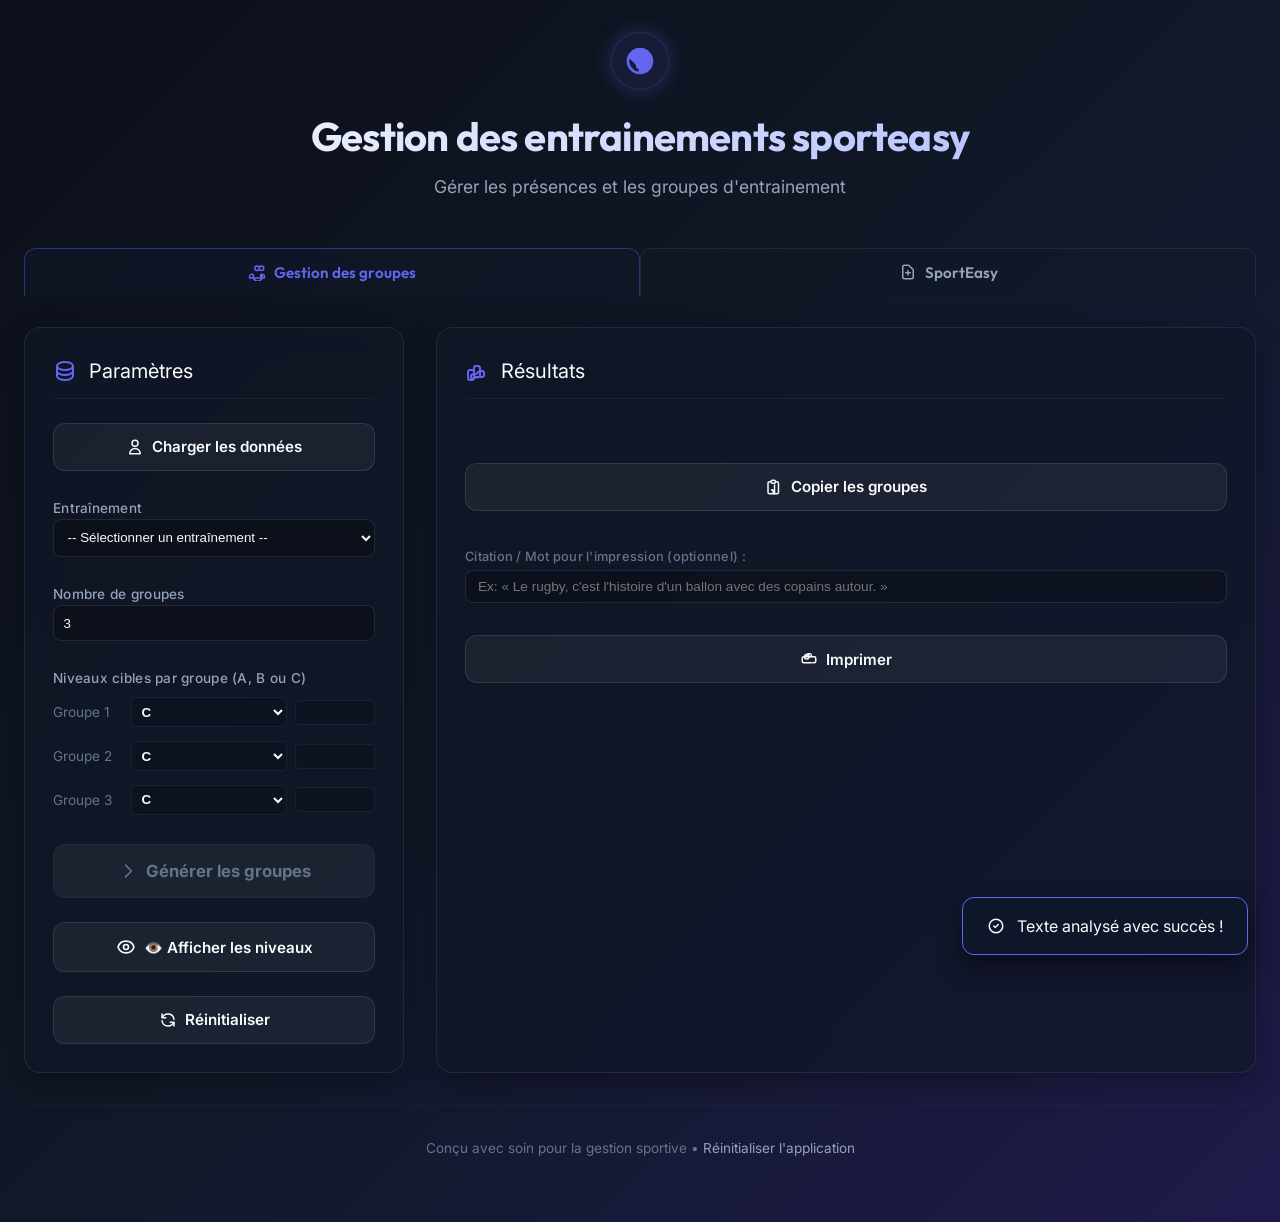
<file: index.html>
<!DOCTYPE html>
<html lang="fr">
<head>
    <meta charset="UTF-8">
    <meta name="viewport" content="width=device-width, initial-scale=1.0">
    <title>Gestion entrainements sporteasy</title>
    <!-- Google Fonts -->
    <link rel="preconnect" href="https://fonts.googleapis.com">
    <link rel="preconnect" href="https://fonts.gstatic.com" crossorigin>
    <link href="https://fonts.googleapis.com/css2?family=Inter:wght@300;400;500;600;700&family=Outfit:wght@400;500;600;700;800&display=swap" rel="stylesheet">
    <link rel="stylesheet" href="style.css">
    <!-- Google Identity Services -->
    <script src="https://accounts.google.com/gsi/client" async defer></script>
</head>
<body>

    <div class="container">
        
        <!-- Header -->
        <header>
            <div class="logo-area">
                <svg viewBox="0 0 24 24">
                    <path d="M12 2C6.48 2 2 6.48 2 12s4.48 10 10 10 10-4.48 10-10S17.52 2 12 2zm-1 17.93c-3.95-.49-7-3.85-7-7.93 0-.62.08-1.21.21-1.79L9 15v1c0 1.1.9 2 2 2v1.93zm6.9-2.54c-.26-.81-1.63-1.39-2.77-1.39h-1.3c-.88 0-1.77.5-2.3 1.3-.18.28-.36.75-.36 1.3h7.7c0-.55-.18-1.02-.36-1.3z"></path>
                </svg>
            </div>
            <h1>Gestion des entrainements sporteasy</h1>
            <div class="subtitle">Gérer les présences et les groupes d'entrainement</div>
        </header>

        <!-- Main Workspace -->
        <div class="tabs">
            <button type="button" class="tab-btn active" data-tab="tab-groups">
                <svg width="18" height="18" fill="none" stroke="currentColor" viewBox="0 0 24 24"><path stroke-linecap="round" stroke-linejoin="round" stroke-width="2" d="M17 20h5v-2a3 3 0 00-5.356-1.857M17 20H7m10 0v-2c0-.656-.126-1.283-.356-1.857M7 20H2v-2a3 3 0 015.356-1.857M7 20v-2c0-.656.126-1.283.356-1.857m0 0a6 6 0 1011.288 0M15 7a3 3 0 11-6 0 3 3 0 016 0zm6 0a3 3 0 11-6 0 3 3 0 016 0z"></path></svg>
                Gestion des groupes
            </button>
            <button type="button" class="tab-btn" data-tab="tab-sporteasy">
                <svg width="18" height="18" fill="none" stroke="currentColor" viewBox="0 0 24 24"><path stroke-linecap="round" stroke-linejoin="round" stroke-width="2" d="M9 13h6m-3-3v6m5 5H7a2 2 0 01-2-2V5a2 2 0 012-2h5.586a1 1 0 01.707.293l5.414 5.414a1 1 0 01.293.707V19a2 2 0 01-2 2z"></path></svg>
                SportEasy
            </button>
        </div>

        <div class="workspace">
            
            <!-- Tab Groups content -->
            <div class="tab-panel active" id="tab-groups">
                <div class="panel">
                    <div class="panel-title">
                        <svg fill="none" stroke="currentColor" viewBox="0 0 24 24" xmlns="http://www.w3.org/2000/svg">
                            <path stroke-linecap="round" stroke-linejoin="round" stroke-width="2" d="M4 7v10c0 2.21 3.582 4 8 4s8-1.79 8-4V7M4 7c0 2.21 3.582 4 8 4s8-1.79 8-4M4 7c0-2.21 3.582-4 8-4s8 1.79 8 4m0 5c0 2.21-3.582 4-8 4s-8-1.79-8-4m0-5c0-2.21 3.582-4 8-4s8 1.79 8 4m0 5c0 2.21-3.582 4-8 4s-8-1.79-8-4"></path>
                        </svg>
                        Paramètres
                    </div>

                    <div style="display: flex; flex-direction: column; gap: 1.5rem;">
                        <button type="button" class="btn-secondary" id="btnConnectSheets" style="width: 100%;">
                            <svg width="18" height="18" fill="none" stroke="currentColor" viewBox="0 0 24 24" xmlns="http://www.w3.org/2000/svg">
                                <path stroke-linecap="round" stroke-linejoin="round" stroke-width="2" d="M16 7a4 4 0 11-8 0 4 4 0 018 0zM12 14a7 7 0 00-7 7h14a7 7 0 00-7-7z"></path>
                            </svg>
                            Charger les données
                        </button>

                        <div>
                            <label for="trainingSelect">Entraînement</label>
                            <select id="trainingSelect" style="width: 100%; background: rgba(0,0,0,0.25); border: 1px solid rgba(255,255,255,0.1); border-radius: var(--radius-sm); padding: 0.6rem; color: inherit; cursor: pointer;">
                                <option value="">-- Sélectionner un entraînement --</option>
                            </select>
                        </div>

                        <div>
                            <label>Nombre de groupes</label>
                            <input type="number" id="groupCount" min="2" max="10" value="3" style="width: 100%; background: rgba(0,0,0,0.25); border: 1px solid rgba(255,255,255,0.1); border-radius: var(--radius-sm); padding: 0.6rem; color: inherit;">
                        </div>

                        <div>
                            <label>Niveaux cibles par groupe (A, B ou C)</label>
                            <div id="targetLevels" style="display: flex; flex-direction: column; gap: 0.5rem; margin-top: 0.5rem;"></div>
                        </div>

                        <button type="button" class="btn-export" id="btnGenerateGroups" style="width: 100%;" disabled>
                            <svg width="20" height="20" fill="none" stroke="currentColor" viewBox="0 0 24 24" xmlns="http://www.w3.org/2000/svg">
                                <path stroke-linecap="round" stroke-linejoin="round" stroke-width="2" d="M9 5l7 7-7 7"></path>
                            </svg>
                            Générer les groupes
                        </button>

                        <button type="button" class="btn-secondary" id="btnToggleLevels" style="width: 100%;" disabled>
                            <svg width="20" height="20" fill="none" stroke="currentColor" viewBox="0 0 24 24" xmlns="http://www.w3.org/2000/svg">
                                <path stroke-linecap="round" stroke-linejoin="round" stroke-width="2" d="M15 12a3 3 0 11-6 0 3 3 0 016 0z"></path>
                                <path stroke-linecap="round" stroke-linejoin="round" stroke-width="2" d="M2.458 12C3.732 7.943 7.523 5 12 5c4.478 0 8.268 2.943 9.542 7-1.274 4.057-5.064 7-9.542 7-4.477 0-8.268-2.943-9.542-7z"></path>
                            </svg>
                            👁️ Afficher les niveaux
                        </button>

                        <button type="button" class="btn-secondary" id="btnReset" style="width: 100%;">
                            <svg width="18" height="18" fill="none" stroke="currentColor" viewBox="0 0 24 24" xmlns="http://www.w3.org/2000/svg">
                                <path stroke-linecap="round" stroke-linejoin="round" stroke-width="2" d="M4 4v5h.582m15.356 2A8.001 8.001 0 004.582 9m0 0H9m11 11v-5h-.581m0 0a8.003 8.003 0 01-15.357-2m15.357 2H15"></path>
                            </svg>
                            Réinitialiser
                        </button>
                    </div>
                </div>

                <div class="panel">
                    <div class="panel-title">
                        <svg fill="none" stroke="currentColor" viewBox="0 0 24 24" xmlns="http://www.w3.org/2000/svg">
                            <path stroke-linecap="round" stroke-linejoin="round" stroke-width="2" d="M9 19v-6a2 2 0 00-2-2H5a2 2 0 00-2 2v6a2 2 0 002 2h2a2 2 0 002-2zm0 0V9a2 2 0 012-2h2a2 2 0 012 2v9m-6 0h6m0 0h2a2 2 0 002-2v-2c0-1.105-.895-2-2-2h-2.5a1 1 0 00-.823.387l-1.964 2.36a1 1 0 01-.823.387h-2.964a2 2 0 00-2 2v1a1 1 0 001 1z"></path>
                        </svg>
                        Résultats
                    </div>
                    
                    <div id="groupsOutput"></div>
                    <button type="button" class="btn-secondary" id="btnCopyGroups" style="width: 100%; margin-top: 1rem;" disabled>
                        <svg width="18" height="18" fill="none" stroke="currentColor" viewBox="0 0 24 24"><path stroke-linecap="round" stroke-linejoin="round" stroke-width="2" d="M8 5H6a2 2 0 00-2 2v12a2 2 0 002 2h10a2 2 0 002-2v-1M8 5a2 2 0 002 2h2a2 2 0 002-2M8 5a2 2 0 012-2h2a2 2 0 012 2m0 0h2a2 2 0 012 2v12a2 2 0 01-2 2h-2.586a1 1 0 00-.707.293m0-12v12a2 2 0 01-2-2v-2.5a1 1 0 00-1-1H9.414a1 1 0 00-.707.293"></path></svg>
                        Copier les groupes
                    </button>
                    <div style="margin-top: 0.75rem;">
                        <label for="printQuote" style="font-size: 0.8rem; color: var(--text-muted); display: block; margin-bottom: 0.25rem;">Citation / Mot pour l'impression (optionnel) :</label>
                        <input type="text" id="printQuote" placeholder="Ex: « Le rugby, c'est l'histoire d'un ballon avec des copains autour. »" style="width: 100%; background: rgba(0,0,0,0.25); border: 1px solid rgba(255,255,255,0.1); border-radius: var(--radius-sm); padding: 0.5rem 0.75rem; color: inherit; font-size: 0.85rem;">
                    </div>
                    <button type="button" class="btn-secondary" id="btnPrintGroups" style="width: 100%; margin-top: 0.5rem;" disabled>
                        <svg width="18" height="18" fill="none" stroke="currentColor" viewBox="0 0 24 24"><path stroke-linecap="round" stroke-linejoin="round" stroke-width="2" d="M17 17h2a2 2 0 002-2v-4a2 2 0 00-2-2H5a2 2 0 00-2 2v4a2 2 0 002 2h2m0 0h8M9 9V7a2 2 0 012-2h2a2 2 0 012 2v2m-3 0a3 3 0 11-6 0 3 3 0 016 0z"></path></svg>
                        Imprimer
                    </button>
                </div>
            </div>

            <!-- Tab: SportEasy -->
            <div class="tab-panel" id="tab-sporteasy">
            
            <!-- Left panel: Saisie / Input -->
            <div class="panel">
                <div class="panel-title">
                    <svg fill="none" stroke="currentColor" viewBox="0 0 24 24" xmlns="http://www.w3.org/2000/svg">
                        <path stroke-linecap="round" stroke-linejoin="round" stroke-width="2" d="M9 13h6m-3-3v6m5 5H7a2 2 0 01-2-2V5a2 2 0 012-2h5.586a1 1 0 01.707.293l5.414 5.414a1 1 0 01.293.707V19a2 2 0 01-2 2z"></path>
                    </svg>
                    Source des données
                </div>

                <!-- Manual text area -->
                <div class="textarea-container">
                    <label for="rawTextInput">Coller la liste brute sporteasy ici :</label>
                    <textarea id="rawTextInput" placeholder="Exemple SportEasy :..."></textarea>
                </div>

                <button type="button" class="btn-primary" id="btnProcess" style="width: 100%;">Analyser la liste</button>
            </div>

            <!-- Right panel: Interactive Table & Download -->
            <div class="panel">
                <div class="panel-title">
                    <svg fill="none" stroke="currentColor" viewBox="0 0 24 24" xmlns="http://www.w3.org/2000/svg">
                        <path stroke-linecap="round" stroke-linejoin="round" stroke-width="2" d="M17 20h5v-2a3 3 0 00-5.356-1.857M17 20H7m10 0v-2c0-.656-.126-1.283-.356-1.857M7 20H2v-2a3 3 0 015.356-1.857M7 20v-2c0-.656.126-1.283.356-1.857m0 0a6 6 0 1011.288 0M15 7a3 3 0 11-6 0 3 3 0 016 0zm6 0a3 3 0 11-6 0 3 3 0 016 0z"></path>
                    </svg>
                    Liste des joueurs analysée
                </div>

                <!-- Stats summary dashboard -->
                <div class="stats-grid">
                    <div class="stat-card stat-total">
                        <div class="stat-value" id="statTotal">0</div>
                        <div class="stat-label">Total</div>
                    </div>
                    <div class="stat-card stat-present">
                        <div class="stat-value" id="statPresent">0</div>
                        <div class="stat-label">Présents</div>
                    </div>
                    <div class="stat-card stat-waiting">
                        <div class="stat-value" id="statWaiting">0</div>
                        <div class="stat-label">Attente</div>
                    </div>
                    <div class="stat-card stat-absent">
                        <div class="stat-value" id="statAbsent">0</div>
                        <div class="stat-label">Absents</div>
                    </div>
                    <div class="stat-card stat-unselected">
                        <div class="stat-value" id="statUnselected">0</div>
                        <div class="stat-label">Non Retenus</div>
                    </div>
                </div>

                <!-- Player Table -->
                <div class="table-container">
                    <table id="playerTable">
                        <thead>
                            <tr>
                                <th>Nom du Joueur</th>
                                <th>Statut</th>
                            </tr>
                        </thead>
                        <tbody id="playerTableBody">
                            <!-- Dynamically populated rows -->
                            <tr class="table-empty-row">
                                <td colspan="2">
                                    <div class="empty-state">
                                        <svg fill="none" stroke="currentColor" viewBox="0 0 24 24" xmlns="http://www.w3.org/2000/svg">
                                            <path stroke-linecap="round" stroke-linejoin="round" stroke-width="2" d="M12 9v2m0 4h.01m-6.938 4h13.856c1.54 0 2.502-1.667 1.732-3L13.732 4c-.77-1.333-2.694-1.333-3.464 0L3.34 16c-.77 1.333.192 3 1.732 3z"></path>
                                        </svg>
                                         <div>Aucun joueur analysé. Collez et analysez une liste à gauche.</div>
                                    </div>
                                </td>
                            </tr>
                        </tbody>
                    </table>
                </div>

                <!-- CSV Preview (hidden by default) -->
                <div class="csv-preview" id="csvPreview"></div>

                <!-- Export Section -->
                <div class="export-section">
                    <div class="export-settings">
                        <div class="checkbox-group">
                            <input type="checkbox" id="headerCheckbox" checked>
                            <label for="headerCheckbox">Inclure la ligne d'en-tête (Nom, Statut)</label>
                        </div>
                        <div class="checkbox-group">
                            <input type="checkbox" id="previewCheckbox">
                            <label for="previewCheckbox">Aperçu direct du CSV</label>
                        </div>
                    </div>

                    <div style="display: flex; gap: 1rem; width: 100%;">
                        <button class="btn-export pulse-effect" id="btnExport" style="flex: 1;" disabled>
                            <svg width="20" height="20" fill="none" stroke="currentColor" viewBox="0 0 24 24" xmlns="http://www.w3.org/2000/svg">
                                <path stroke-linecap="round" stroke-linejoin="round" stroke-width="2" d="M8 5H6a2 2 0 00-2 2v12a2 2 0 002 2h10a2 2 0 002-2v-1M8 5a2 2 0 002 2h2a2 2 0 002-2M8 5a2 2 0 012-2h2a2 2 0 012 2m0 0h2a2 2 0 012 2v12a2 2 0 01-2 2h-2.586a1 1 0 00-.707.293m0-12v12a2 2 0 01-2-2v-2.5a1 1 0 00-1-1H9.414a1 1 0 00-.707.293"></path>
                            </svg>
                            Copier le CSV
                        </button>
                        <button class="btn-secondary" id="btnCopyStatusCol" style="flex: 1; padding: 1rem; font-size: 1.05rem; font-weight: 700; border-color: rgba(99, 102, 241, 0.3); display: inline-flex; align-items: center; justify-content: center; gap: 0.5rem;">
                            <svg width="20" height="20" fill="none" stroke="currentColor" viewBox="0 0 24 24" xmlns="http://www.w3.org/2000/svg">
                                <path stroke-linecap="round" stroke-linejoin="round" stroke-width="2" d="M8 5H6a2 2 0 00-2 2v12a2 2 0 002 2h10a2 2 0 002-2v-1M8 5a2 2 0 002 2h2a2 2 0 002-2M8 5a2 2 0 012-2h2a2 2 0 012 2m0 0h2a2 2 0 012 2v12a2 2 0 01-2 2h-2.586a1 1 0 00-.707.293m0-12v12a2 2 0 01-2-2v-2.5a1 1 0 00-1-1H9.414a1 1 0 00-.707.293"></path>
                            </svg>
                            Copier les statuts (P/A/?/N)
                        </button>
                    </div>
                </div>

            </div>
        </div>
    </div>

    <!-- Toast container -->
    <div class="toast" id="toast">
        <span class="toast-icon">
            <svg width="18" height="18" fill="none" stroke="currentColor" viewBox="0 0 24 24" xmlns="http://www.w3.org/2000/svg">
                <path stroke-linecap="round" stroke-linejoin="round" stroke-width="2" d="M9 12l2 2 4-4m6 2a9 9 0 11-18 0 9 9 0 0118 0z"></path>
            </svg>
        </span>
        <span class="toast-message" id="toastMessage">Texte analysé avec succès !</span>
    </div>

    <!-- Footer -->
    <footer>
        Conçu avec soin pour la gestion sportive &bull; <a href="#" id="btnResetAll">Réinitialiser l'application</a>
    </footer>

    <script src="script.js"></script>
    <script src="toggle-tabs.js"></script>
    <script src="groups.js"></script>
</body>
</html>
</file>
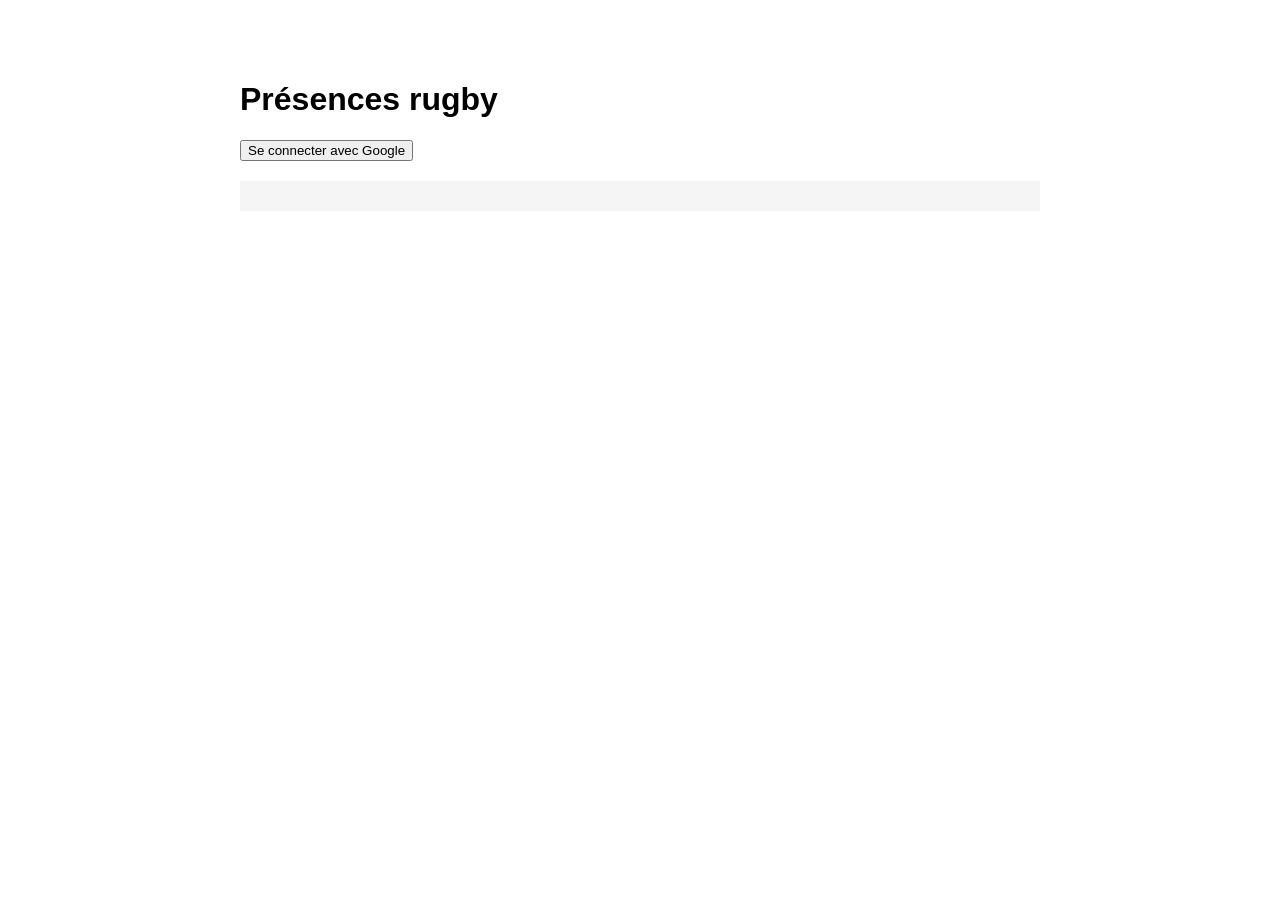
<file: test.html>
<!DOCTYPE html>
<html lang="fr">
<head>
  <meta charset="UTF-8">
  <meta name="viewport" content="width=device-width, initial-scale=1.0">

  <title>Présences rugby</title>

  <!-- Google Identity Services -->
  <script src="https://accounts.google.com/gsi/client" async defer></script>

  <style>
    body {
      font-family: sans-serif;
      max-width: 800px;
      margin: 40px auto;
      padding: 20px;
    }

    #login {
      margin-bottom: 20px;
    }

    #status {
      margin: 20px 0;
    }

    pre {
      white-space: pre-wrap;
      background: #f5f5f5;
      padding: 15px;
    }
  </style>
</head>

<body>

  <h1>Présences rugby</h1>

  <!-- Bouton de connexion -->
  <div id="login">
    <button id="loginButton">
      Se connecter avec Google
    </button>
  </div>

  <div id="status"></div>

  <pre id="result"></pre>

  <script>

    // ============================================================
    // CONFIGURATION
    // ============================================================

    // À remplacer par ton Client ID OAuth Google
    const GOOGLE_CLIENT_ID =
      "517412786952-ocuhpuucqitb90g6dkruo9nvqfnauvts.apps.googleusercontent.com";

    // ID du fichier Google Sheets
    const SPREADSHEET_ID =
      "16bfjaSFQIShF6jUNiQhh76gonKqdVlq6DRzdAOSSIQE";

    // Nom de la feuille
    const SHEET_NAME = "presences";

    // Accès en lecture seule
    const SCOPES =
      "https://www.googleapis.com/auth/spreadsheets.readonly";


    // ============================================================
    // VARIABLES
    // ============================================================

    let tokenClient;
    let accessToken = null;


    // ============================================================
    // INITIALISATION
    // ============================================================

    window.addEventListener("load", () => {

      document
        .getElementById("loginButton")
        .addEventListener("click", login);

      waitForGoogle();

    });


    // ============================================================
    // ATTENDRE LE CHARGEMENT DE GOOGLE IDENTITY SERVICES
    // ============================================================

    function waitForGoogle() {

      if (
        window.google &&
        google.accounts &&
        google.accounts.oauth2
      ) {

        tokenClient =
          google.accounts.oauth2.initTokenClient({

            client_id: GOOGLE_CLIENT_ID,

            scope: SCOPES,

            callback: async (response) => {

              if (response.error) {
                console.error(response);
                showError(
                  "Erreur d'authentification Google."
                );
                return;
              }

              accessToken = response.access_token;

              await loadPresences();
            }

          });

      } else {

        setTimeout(waitForGoogle, 100);

      }

    }


    // ============================================================
    // CONNEXION GOOGLE
    // ============================================================

    function login() {

      if (!tokenClient) {

        showError(
          "Google Identity Services n'est pas encore chargé."
        );

        return;
      }

      tokenClient.requestAccessToken({
        prompt: "consent"
      });

    }


    // ============================================================
    // LECTURE DE GOOGLE SHEETS
    // ============================================================

    async function loadPresences() {

      showStatus("Lecture des présences...");

      const range =
        encodeURIComponent(
          `'${SHEET_NAME}'!A:ZZ`
        );

      const url =
        `https://sheets.googleapis.com/v4/spreadsheets/` +
        `${SPREADSHEET_ID}/values/${range}`;


      try {

        const response = await fetch(url, {

          method: "GET",

          headers: {
            "Authorization":
              `Bearer ${accessToken}`
          }

        });


        const data = await response.json();


        if (!response.ok) {

          console.error(data);

          if (response.status === 401) {

            accessToken = null;

            showError(
              "Votre session Google a expiré. " +
              "Veuillez vous reconnecter."
            );

          } else if (response.status === 403) {

            showError(
              "Votre compte Google n'a pas accès " +
              "à cette feuille."
            );

          } else {

            showError(
              data.error?.message ||
              "Erreur lors de la lecture de Google Sheets."
            );
          }

          return;
        }


        showStatus(
          "Connecté et données récupérées."
        );

        document
          .getElementById("result")
          .textContent =
            JSON.stringify(data, null, 2);


        console.log("Données Sheets :", data);

      }

      catch (error) {

        console.error(error);

        showError(
          "Erreur réseau lors de l'accès à Google Sheets."
        );

      }

    }


    // ============================================================
    // AFFICHAGE
    // ============================================================

    function showStatus(message) {

      document
        .getElementById("status")
        .textContent = message;

    }


    function showError(message) {

      document
        .getElementById("status")
        .textContent =
          "❌ " + message;

    }

  </script>

</body>
</html>
</file>
<file: style.css>
/* Base Variables & Design System */
        :root {
            --bg-gradient: linear-gradient(135deg, #0b0f19 0%, #111827 50%, #1e1b4b 100%);
            --card-bg: rgba(17, 24, 39, 0.7);
            --card-border: rgba(255, 255, 255, 0.08);
            --card-hover-border: rgba(99, 102, 241, 0.4);
            
            --text-primary: #f8fafc;
            --text-secondary: #94a3b8;
            --text-muted: #64748b;
            
            --primary: #6366f1;
            --primary-hover: #4f46e5;
            --primary-glow: rgba(99, 102, 241, 0.3);
            
            /* Status Colors */
            --color-present-bg: rgba(6, 78, 59, 0.6);
            --color-present-text: #34d399;
            --color-present-border: rgba(52, 211, 153, 0.2);
            
            --color-absent-bg: rgba(127, 29, 29, 0.6);
            --color-absent-text: #f87171;
            --color-absent-border: rgba(248, 113, 113, 0.2);
            
            --color-waiting-bg: rgba(120, 53, 15, 0.6);
            --color-waiting-text: #fbbf24;
            --color-waiting-border: rgba(251, 191, 36, 0.2);
            
            --color-unselected-bg: rgba(30, 41, 59, 0.8);
            --color-unselected-text: #94a3b8;
            --color-unselected-border: rgba(148, 163, 184, 0.2);
            
            --radius-sm: 8px;
            --radius-md: 12px;
            --radius-lg: 16px;
            --transition: all 0.3s cubic-bezier(0.4, 0, 0.2, 1);
        }

        /* General Styles */
        * {
            box-sizing: border-box;
            margin: 0;
            padding: 0;
        }

        body {
            font-family: 'Inter', sans-serif;
            background: var(--bg-gradient);
            color: var(--text-primary);
            min-height: 100vh;
            display: flex;
            flex-direction: column;
            line-height: 1.5;
            overflow-x: hidden;
        }

        h1, h2, h3, h4 {
            font-family: 'Outfit', sans-serif;
            font-weight: 700;
        }

        .container {
            width: 100%;
            max-width: 1440px;
            margin: 0 auto;
            padding: 2rem 1.5rem;
            flex-grow: 1;
            display: flex;
            flex-direction: column;
            gap: 2rem;
        }

        /* Header section */
        header {
            text-align: center;
            margin-bottom: 1rem;
            animation: fadeInDown 0.8s ease-out;
        }

        .logo-area {
            display: inline-flex;
            align-items: center;
            justify-content: center;
            background: rgba(99, 102, 241, 0.1);
            border: 1px solid rgba(99, 102, 241, 0.2);
            padding: 0.75rem;
            border-radius: 50%;
            margin-bottom: 1rem;
            box-shadow: 0 0 20px var(--primary-glow);
        }

        .logo-area svg {
            width: 2rem;
            height: 2rem;
            fill: var(--primary);
        }

        h1 {
            font-size: 2.5rem;
            background: linear-gradient(135deg, #ffffff 0%, #a5b4fc 100%);
            -webkit-background-clip: text;
            -webkit-text-fill-color: transparent;
            margin-bottom: 0.5rem;
            letter-spacing: -0.02em;
        }

        .subtitle {
            color: var(--text-secondary);
            font-size: 1.1rem;
            font-weight: 400;
        }

        /* Main Workspace */
        .workspace {
            width: 100%;
            display: block;
        }

        /* Glassmorphic Panel Card */
        .panel {
            background: var(--card-bg);
            backdrop-filter: blur(16px);
            -webkit-backdrop-filter: blur(16px);
            border: 1px solid var(--card-border);
            border-radius: var(--radius-lg);
            padding: 1.75rem;
            display: flex;
            flex-direction: column;
            gap: 1.5rem;
            box-shadow: 0 10px 30px rgba(0, 0, 0, 0.3);
            transition: var(--transition);
        }

        .panel:hover {
            border-color: rgba(99, 102, 241, 0.2);
            box-shadow: 0 15px 35px rgba(0, 0, 0, 0.4), 0 0 25px rgba(99, 102, 241, 0.05);
        }

        .panel-title {
            font-size: 1.25rem;
            display: flex;
            align-items: center;
            gap: 0.75rem;
            border-bottom: 1px solid rgba(255, 255, 255, 0.05);
            padding-bottom: 0.75rem;
        }

        .panel-title svg {
            width: 1.5rem;
            height: 1.5rem;
            color: var(--primary);
        }

        /* Textarea input */
        .textarea-container {
            display: flex;
            flex-direction: column;
            gap: 0.5rem;
        }

        label {
            font-size: 0.85rem;
            color: var(--text-secondary);
            font-weight: 500;
            letter-spacing: 0.02em;
        }

        textarea {
            width: 100%;
            height: 220px;
            background: rgba(0, 0, 0, 0.25);
            border: 1px solid rgba(255, 255, 255, 0.1);
            border-radius: var(--radius-md);
            padding: 0.85rem;
            color: var(--text-primary);
            font-family: 'Inter', monospace;
            font-size: 0.9rem;
            resize: vertical;
            transition: var(--transition);
        }

        textarea:focus {
            outline: none;
            border-color: var(--primary);
            box-shadow: 0 0 0 3px rgba(99, 102, 241, 0.15);
            background: rgba(0, 0, 0, 0.35);
        }

        /* Buttons and controls */
        button {
            cursor: pointer;
            border: none;
            border-radius: var(--radius-md);
            padding: 0.85rem 1.25rem;
            font-family: 'Inter', sans-serif;
            font-weight: 600;
            font-size: 0.95rem;
            display: inline-flex;
            align-items: center;
            justify-content: center;
            gap: 0.5rem;
            transition: var(--transition);
        }

        .btn-primary {
            background: linear-gradient(135deg, var(--primary) 0%, #4f46e5 100%);
            color: white;
            box-shadow: 0 4px 14px rgba(99, 102, 241, 0.4);
        }

        .btn-primary:hover {
            background: linear-gradient(135deg, #4f46e5 0%, #4338ca 100%);
            transform: translateY(-1px);
            box-shadow: 0 6px 20px rgba(99, 102, 241, 0.6);
        }

        .btn-secondary {
            background: rgba(255, 255, 255, 0.05);
            border: 1px solid rgba(255, 255, 255, 0.1);
            color: var(--text-primary);
        }

        .btn-secondary:hover {
            background: rgba(255, 255, 255, 0.1);
            border-color: rgba(255, 255, 255, 0.2);
            color: white;
        }

        /* Stats Grid */
        .stats-grid {
            display: grid;
            grid-template-columns: repeat(2, 1fr);
            gap: 0.75rem;
        }

        @media (min-width: 640px) {
            .stats-grid {
                grid-template-columns: repeat(5, 1fr);
            }
        }

        .stat-card {
            background: rgba(0, 0, 0, 0.2);
            border: 1px solid rgba(255, 255, 255, 0.05);
            border-radius: var(--radius-md);
            padding: 0.85rem;
            text-align: center;
            display: flex;
            flex-direction: column;
            justify-content: center;
            transition: var(--transition);
        }

        .stat-card:hover {
            background: rgba(255, 255, 255, 0.02);
            border-color: rgba(255, 255, 255, 0.1);
        }

        .stat-value {
            font-family: 'Outfit', sans-serif;
            font-size: 1.5rem;
            font-weight: 700;
            margin-bottom: 0.25rem;
        }

        .stat-label {
            font-size: 0.75rem;
            color: var(--text-secondary);
            font-weight: 500;
        }

        /* Custom Stat colors */
        .stat-total .stat-value { color: #f8fafc; }
        .stat-present .stat-value { color: var(--color-present-text); }
        .stat-waiting .stat-value { color: var(--color-waiting-text); }
        .stat-absent .stat-value { color: var(--color-absent-text); }
        .stat-unselected .stat-value { color: var(--color-unselected-text); }

        /* Player Table container */
        .table-container {
            border: 1px solid rgba(255, 255, 255, 0.05);
            border-radius: var(--radius-md);
            overflow: hidden;
            background: rgba(0, 0, 0, 0.15);
            max-height: 400px;
            overflow-y: auto;
        }

        table {
            width: 100%;
            border-collapse: collapse;
            text-align: left;
        }

        th {
            background: rgba(15, 23, 42, 0.8);
            padding: 0.85rem 1rem;
            font-size: 0.8rem;
            font-weight: 600;
            color: var(--text-secondary);
            text-transform: uppercase;
            letter-spacing: 0.05em;
            border-bottom: 1px solid rgba(255, 255, 255, 0.05);
            position: sticky;
            top: 0;
            z-index: 10;
        }

        td {
            padding: 0.75rem 1rem;
            border-bottom: 1px solid rgba(255, 255, 255, 0.03);
            font-size: 0.9rem;
            vertical-align: middle;
        }

        tr:last-child td {
            border-bottom: none;
        }

        tr:hover td {
            background: rgba(255, 255, 255, 0.01);
        }

        .player-name-input {
            background: transparent;
            border: 1px solid transparent;
            color: var(--text-primary);
            font-size: 0.9rem;
            padding: 0.35rem 0.5rem;
            border-radius: var(--radius-sm);
            width: 100%;
            transition: var(--transition);
        }

        .player-name-input:hover {
            background: rgba(255, 255, 255, 0.03);
            border-color: rgba(255, 255, 255, 0.1);
        }

        .player-name-input:focus {
            outline: none;
            background: rgba(0, 0, 0, 0.3);
            border-color: var(--primary);
            box-shadow: 0 0 0 2px rgba(99, 102, 241, 0.1);
        }

        /* Custom dropdown styles */
        .status-select {
            background-color: transparent;
            border: 1px solid transparent;
            border-radius: 20px;
            font-size: 0.8rem;
            font-weight: 600;
            padding: 0.35rem 1.5rem 0.35rem 0.75rem;
            cursor: pointer;
            outline: none;
            transition: var(--transition);
            -webkit-appearance: none;
            -moz-appearance: none;
            appearance: none;
            background-image: url("data:image/svg+xml,%3Csvg xmlns='http://www.w3.org/2000/svg' fill='none' viewBox='0 0 24 24' stroke='currentColor'%3E%3Cpath stroke-linecap='round' stroke-linejoin='round' stroke-width='2.5' d='M19 9l-7 7-7-7'/%3E%3C/svg%3E");
            background-repeat: no-repeat;
            background-position: right 0.5rem center;
            background-size: 0.75rem;
        }

        .status-select.present {
            background-color: var(--color-present-bg);
            color: var(--color-present-text);
            border-color: var(--color-present-border);
        }
        .status-select.absent {
            background-color: var(--color-absent-bg);
            color: var(--color-absent-text);
            border-color: var(--color-absent-border);
        }
        .status-select.waiting {
            background-color: var(--color-waiting-bg);
            color: var(--color-waiting-text);
            border-color: var(--color-waiting-border);
        }
        .status-select.unselected {
            background-color: var(--color-unselected-bg);
            color: var(--color-unselected-text);
            border-color: var(--color-unselected-border);
        }

        .status-select:hover {
            filter: brightness(1.15);
        }

        .status-select option {
            background-color: #1e293b;
            color: var(--text-primary);
        }

        .empty-state {
            padding: 3rem 1.5rem;
            text-align: center;
            color: var(--text-muted);
            display: flex;
            flex-direction: column;
            align-items: center;
            gap: 1rem;
        }

        .empty-state svg {
            width: 3.5rem;
            height: 3.5rem;
            opacity: 0.4;
        }

        /* Export Options */
        .export-section {
            border-top: 1px solid rgba(255, 255, 255, 0.05);
            padding-top: 1.5rem;
            display: flex;
            flex-direction: column;
            gap: 1rem;
        }

        .export-settings {
            display: flex;
            flex-wrap: wrap;
            gap: 1.25rem;
            align-items: center;
        }

        .setting-group {
            display: flex;
            align-items: center;
            gap: 0.5rem;
        }

        .setting-select {
            background: rgba(0, 0, 0, 0.25);
            border: 1px solid rgba(255, 255, 255, 0.1);
            color: var(--text-primary);
            padding: 0.35rem 0.75rem;
            border-radius: var(--radius-sm);
            font-size: 0.85rem;
            outline: none;
        }

        .checkbox-group {
            display: flex;
            align-items: center;
            gap: 0.5rem;
            cursor: pointer;
            font-size: 0.85rem;
            user-select: none;
        }

        .checkbox-group input {
            cursor: pointer;
        }

        .btn-export {
            background: linear-gradient(135deg, #10b981 0%, #059669 100%);
            color: white;
            padding: 1rem;
            font-size: 1.05rem;
            font-weight: 700;
            box-shadow: 0 4px 14px rgba(16, 185, 129, 0.3);
            width: 100%;
        }

        .btn-export:hover:not(:disabled) {
            background: linear-gradient(135deg, #059669 0%, #047857 100%);
            box-shadow: 0 6px 20px rgba(16, 185, 129, 0.5);
            transform: translateY(-1px);
        }

        .btn-export:disabled {
            background: rgba(255, 255, 255, 0.05);
            color: var(--text-muted);
            box-shadow: none;
            cursor: not-allowed;
            border: 1px solid rgba(255, 255, 255, 0.03);
        }

        /* CSV Preview Code Block */
        .csv-preview {
            background: rgba(0, 0, 0, 0.3);
            border: 1px solid rgba(255, 255, 255, 0.05);
            border-radius: var(--radius-md);
            padding: 1rem;
            font-family: 'Inter', monospace;
            font-size: 0.8rem;
            color: #a5b4fc;
            max-height: 120px;
            overflow-y: auto;
            white-space: pre-wrap;
            display: none;
        }

        .csv-preview.active {
            display: block;
            animation: fadeIn 0.5s ease-out;
        }

        /* Toast Notifications */
        .toast {
            position: fixed;
            bottom: 2rem;
            right: 2rem;
            background: rgba(15, 23, 42, 0.9);
            border: 1px solid var(--primary);
            color: var(--text-primary);
            padding: 1rem 1.5rem;
            border-radius: var(--radius-md);
            box-shadow: 0 10px 25px rgba(0,0,0,0.5);
            display: flex;
            align-items: center;
            gap: 0.75rem;
            z-index: 100;
            transform: translateY(150%);
            transition: transform 0.3s cubic-bezier(0.175, 0.885, 0.32, 1.275);
            backdrop-filter: blur(10px);
        }

        .toast.show {
            transform: translateY(0);
        }

        .toast-success { border-color: #10b981; }
        .toast-info { border-color: #6366f1; }
        
        .toast-icon {
            display: inline-flex;
            align-items: center;
            justify-content: center;
        }

        .toast-success .toast-icon { color: #10b981; }
        .toast-info .toast-icon { color: #6366f1; }

        /* Footer */
        footer {
            text-align: center;
            padding: 2rem;
            color: var(--text-muted);
            font-size: 0.85rem;
            border-top: 1px solid rgba(255, 255, 255, 0.03);
            margin-top: auto;
        }

        footer a {
            color: var(--text-secondary);
            text-decoration: none;
            transition: var(--transition);
        }

        footer a:hover {
            color: var(--primary);
        }

        /* Animations */
        @keyframes fadeIn {
            from { opacity: 0; transform: translateY(10px); }
            to { opacity: 1; transform: translateY(0); }
        }

        @keyframes fadeInDown {
            from { opacity: 0; transform: translateY(-20px); }
            to { opacity: 1; transform: translateY(0); }
        }

        @keyframes pulseGlow {
            0% { box-shadow: 0 0 15px rgba(99, 102, 241, 0.3); }
            50% { box-shadow: 0 0 25px rgba(99, 102, 241, 0.6); }
            100% { box-shadow: 0 0 15px rgba(99, 102, 241, 0.3); }
        }

        .pulse-effect {
            animation: pulseGlow 2s infinite;
        }

        /* Tab Navigation */
        .tabs {
            display: flex;
            gap: 0;
            margin-bottom: -1px;
            z-index: 5;
        }

        .tab-btn {
            flex: 1;
            padding: 0.85rem 1.5rem;
            background: rgba(17, 24, 39, 0.5);
            border: 1px solid var(--card-border);
            border-bottom: none;
            border-radius: var(--radius-md) var(--radius-md) 0 0;
            color: var(--text-secondary);
            font-family: 'Outfit', sans-serif;
            font-weight: 600;
            font-size: 0.95rem;
            cursor: pointer;
            transition: var(--transition);
            display: flex;
            align-items: center;
            justify-content: center;
            gap: 0.5rem;
        }

        .tab-btn:hover {
            background: rgba(99, 102, 241, 0.05);
            color: var(--text-primary);
        }

        .tab-btn.active {
            background: var(--card-bg);
            border-color: var(--card-hover-border);
            color: var(--primary);
            border-bottom-color: var(--card-bg);
        }

        .tab-panel {
            display: none;
        }

        .tab-panel.active {
            display: grid;
            grid-template-columns: 1fr;
            gap: 2rem;
            animation: fadeIn 0.3s ease-out;
            width: 100%;
        }

        @media (min-width: 1024px) {
            .tab-panel.active {
                grid-template-columns: 380px 1fr;
            }
        }

        #groupsOutput {
            display: grid;
            grid-template-columns: repeat(auto-fit, minmax(260px, 1fr));
            gap: 1rem;
        }

        .btn-row {
            display: flex;
            gap: 0.75rem;
        }

        .btn-row button {
            flex: 1;
        }

        @media print {
            body { background: white !important; color: black !important; }
            header, .tabs, .panel:first-child, footer, .toast, .btn-secondary:not(#btnPrintGroups), .btn-export { display: none !important; }
            .tab-btn, .tab-panel { display: none !important; }
            #tab-groups { display: block !important; }
            #tab-groups .tab-panel { display: grid !important; grid-template-columns: 1fr 1fr !important; }
            #tab-groups .panel { background: white !important; border: 1px solid #ccc !important; box-shadow: none !important; backdrop-filter: none; }
            #tab-groups .panel-title { border-bottom-color: #ccc; color: black; }
            #tab-groups .panel-title svg { color: black; }
            #groupsOutput { gap: 0.5rem !important; }
            #groupsOutput .tab-panel { display: flex; flex-direction: column !important; gap: 0.5rem !important; }
            body { min-height: auto; overflow: visible; }
            .container { padding: 0.5cm; }
            pre#groupsOutput { font-size: 9pt; }
            * { -webkit-print-color-adjust: exact !important; print-color-adjust: exact !important; }
        }
</file>
